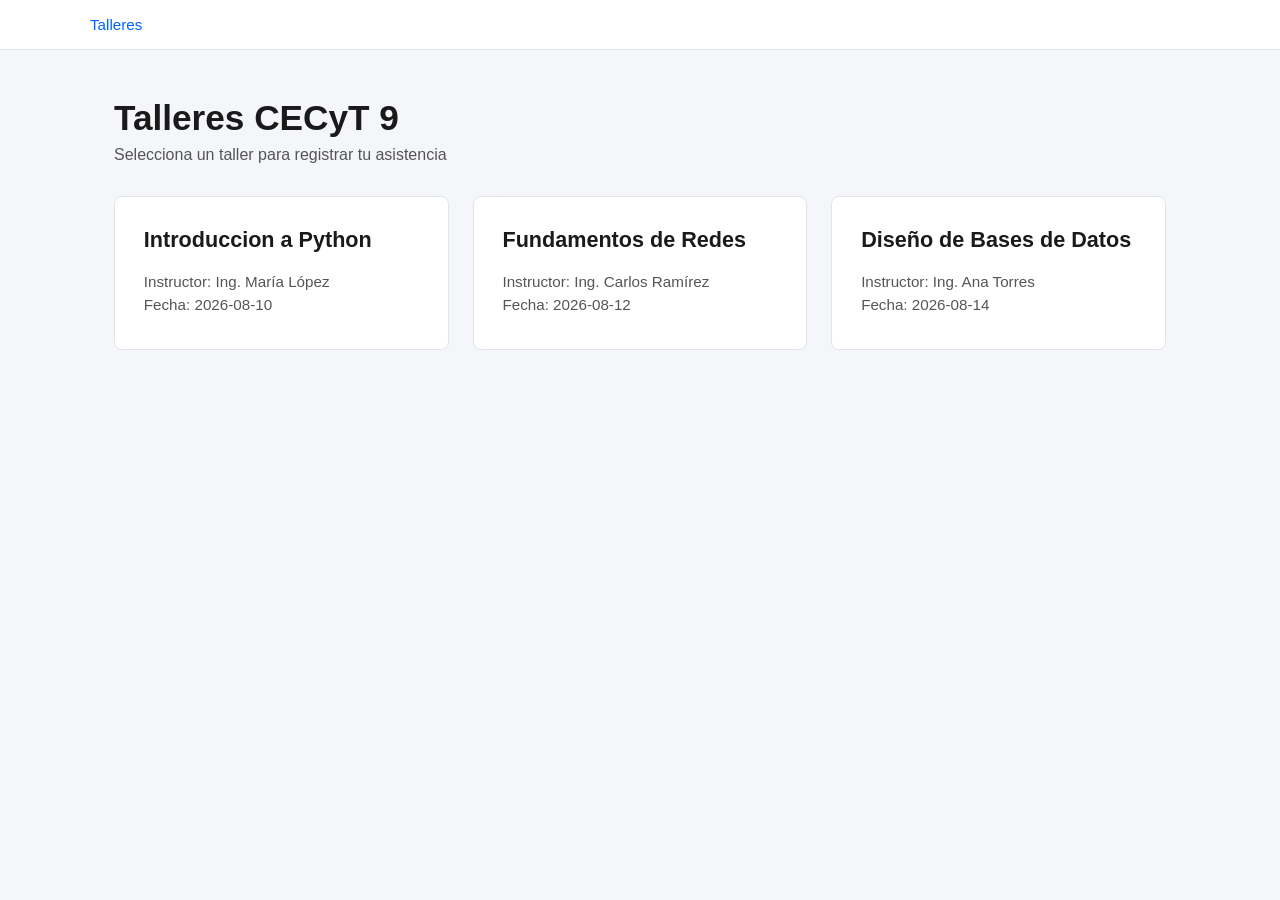
<file: index.html>
<!doctype html>
<html lang="en">
  <head>
    <meta charset="UTF-8" />
    <meta name="viewport" content="width=device-width, initial-scale=1.0" />
    <title>Practica</title>
    <link rel="stylesheet" href="styles.css" />
  </head>
  <body>
    <nav class="navbar">
      <div class="nav-container">
        <a href="index.html" class="nav-logo">Talleres</a>
      </div>
    </nav>
    <main class="main-container">
      <header class="page-header">
        <h1>Talleres CECyT 9</h1>
        <p>Selecciona un taller para registrar tu asistencia</p>
      </header>
      <section class="cards-grid">
        <article class="card-taller">
          <a href="detalle.html" style="text-decoration: none; color: inherit">
            <h2>Introduccion a Python</h2>
          </a>
          <p class="instructor">Instructor: Ing. María López</p>
          <p class="fecha">Fecha: 2026-08-10</p>
        </article>

        <article class="card-taller">
          <a href="detalle.html" style="text-decoration: none; color: inherit">
            <h2>Fundamentos de Redes</h2>
          </a>
          <p class="instructor">Instructor: Ing. Carlos Ramírez</p>
          <p class="fecha">Fecha: 2026-08-12</p>
        </article>

        <article class="card-taller">
          <a href="detalle.html" style="text-decoration: none; color: inherit">
            <h2>Diseño de Bases de Datos</h2>
          </a>
          <p class="instructor">Instructor: Ing. Ana Torres</p>
          <p class="fecha">Fecha: 2026-08-14</p>
        </article>
      </section>
    </main>
  </body>
</html>
</file>
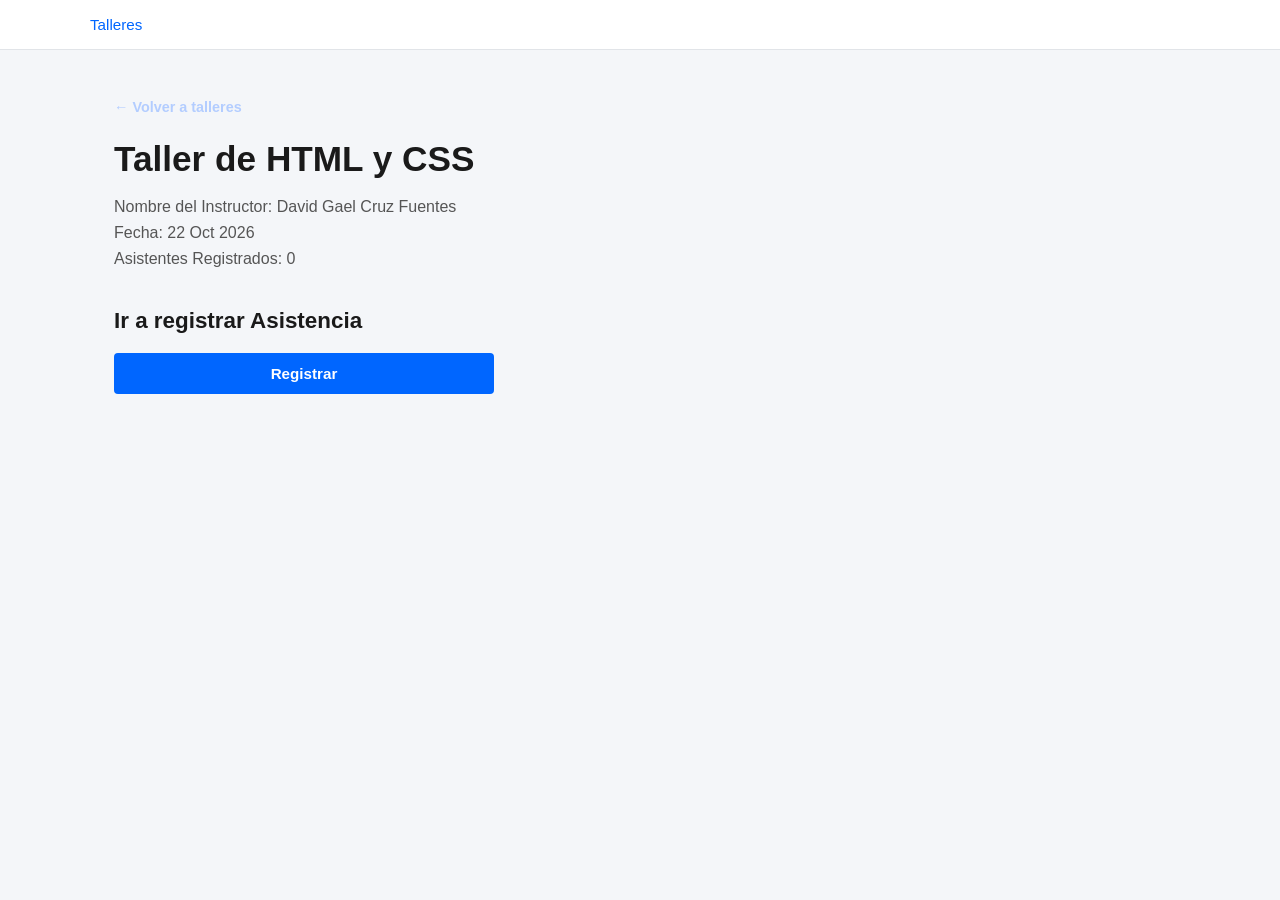
<file: detalle.html>
<!DOCTYPE html>
<html lang="es">
<head>
    <meta charset="UTF-8">
    <meta name="viewport" content="width=device-width, initial-scale=1.0">
    <title>Detalles</title>
    <link rel="stylesheet" href="./styles.css">
</head>
<body>

    <nav class="navbar">
        <div class="nav-container">
            <a href="index.html" class="nav-logo">Talleres</a>
        </div>
    </nav>

    <main class="main-container">
        
        <button class="btn-back" onclick="window.location.href='index.html'">← Volver a talleres</button>

        <section class="detalle-header">
            <h1 id="nombre-taller">Taller de HTML y CSS</h1>
            <p id="instructor" class="info-item">Nombre del Instructor: David Gael Cruz Fuentes</p>
            <p id="fecha" class="info-item">Fecha: 22 Oct 2026</p>
            <p id="asistentes" class="info-item">Asistentes Registrados: 0</p>
        </section>

        <section class="form-container">
            <h2>Ir a registrar Asistencia</h2>
            <a id="link-registro" href="registro.html" class="btn-primary" style="display: inline-block; text-align: center; text-decoration: none;">Registrar</a>
        </section>

    </main>
    
</body>
</html>
</file>
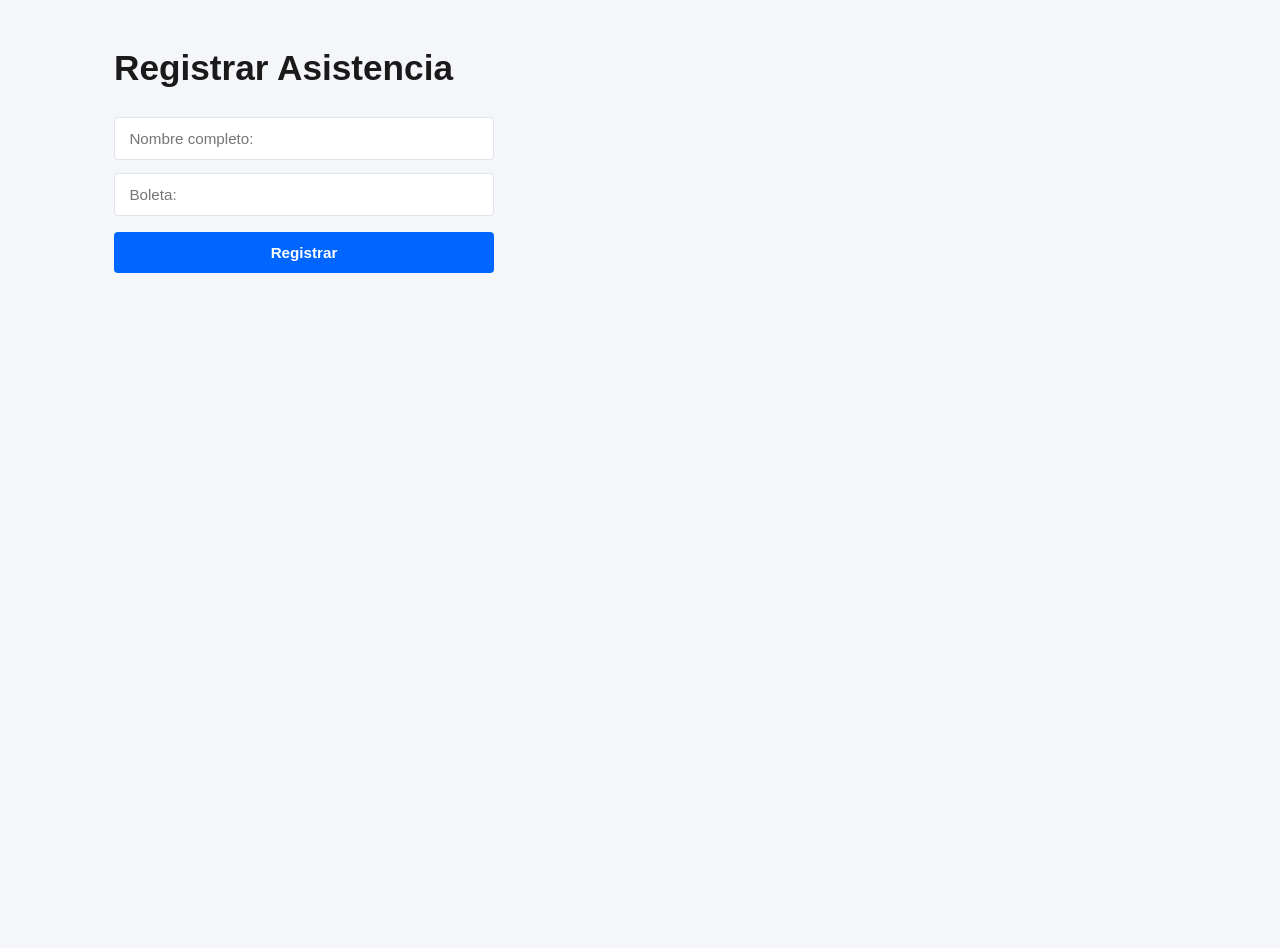
<file: registro.html>
<!DOCTYPE html>
<html lang="en">
<head>
    <meta charset="UTF-8">
    <meta name="viewport" content="width=device-width, initial-scale=1.0">
    <title>Registro</title>
    <link rel="stylesheet" href="./styles.css">
</head>
<body>

    <main class="main-container">
        <div class="form-container login-container">
            <h1>Registrar Asistencia</h1>
            <form id="form-registro" novalidate>
                <div class="form-group">
                    <input type="text" id="nombre" name="nombre" required placeholder="Nombre completo: ">
                    <span class="mensaje-alerta" id="error-nombre"></span>
                </div>
                
                <div class="form-group">
                    <input type="text" id="boleta" name="boleta" required placeholder="Boleta: ">
                    <span class="mensaje-alerta" id="error-boleta"></span>
                </div>
                
                <button type="submit" class="btn-primary">Registrar</button>
                <p class="mensaje-exito" id="mensaje-exito"></p>
            </form>
        </div>
    </main>

</body>
</html>
</file>
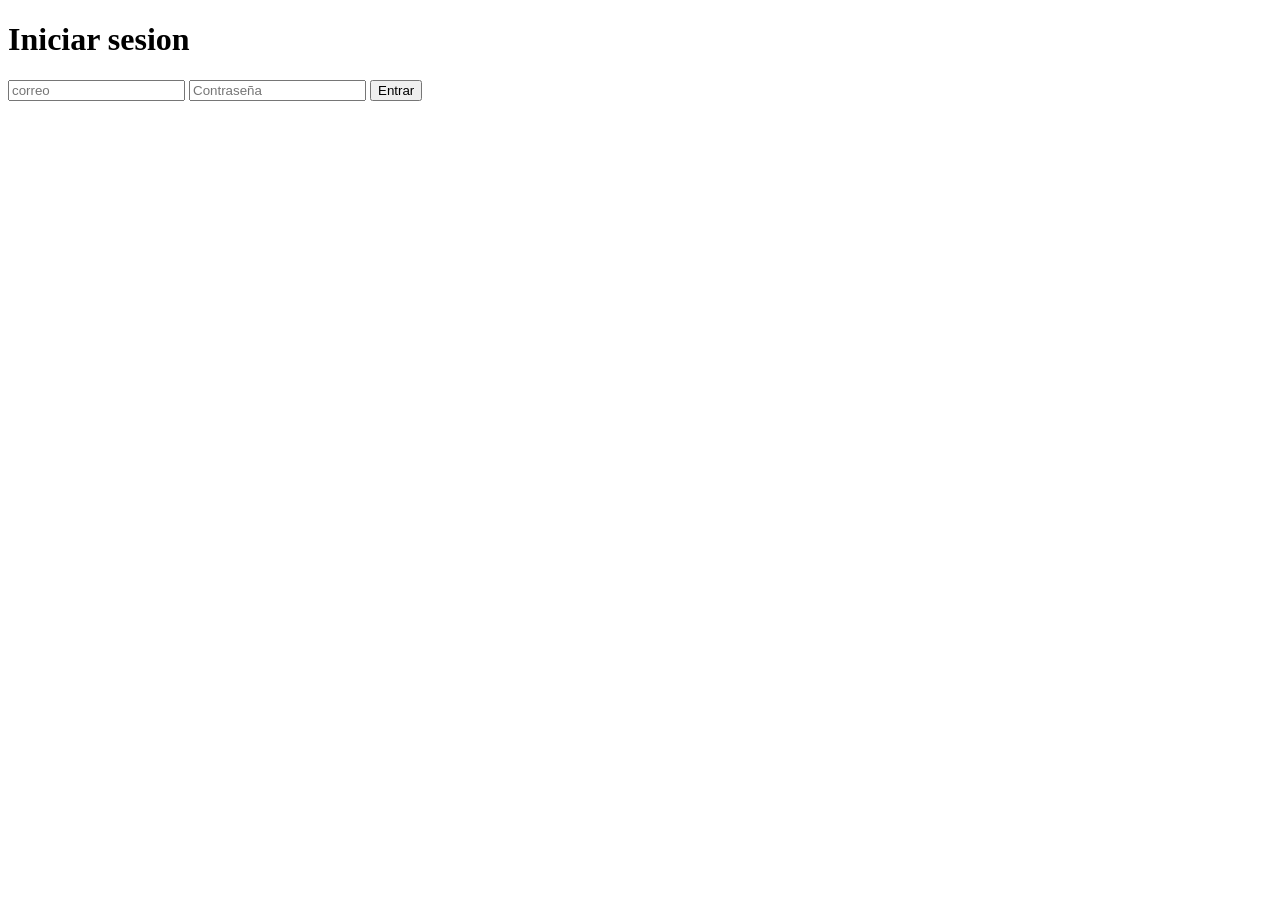
<file: sesion.html>
<!DOCTYPE html>
<html lang="en">
<head>
    <meta charset="UTF-8">
    <meta name="viewport" content="width=device-width, initial-scale=1.0">
    <title>IniciarSesion</title>
</head>
<body>
      <main>
    <form class="formulario-sesion" id="form-sesion" novalidate>
      <h1>Iniciar sesion</h1>
      <label for="correo" ></label>
      <input type="text" id="correo" name="correo" required placeholder="correo">
      <span class="error" id="error-correo"></span>
      <label for="contraseña"></label>
      <input type="text" id="contraseña" name="contraseña" required placeholder="Contraseña">
      <span class="error" id="error-contraseña"></span>
      <button type="submit">Entrar</button>
      <p class="mensaje-exito" id="mensaje-exito"></p>
    </form>
  </main>
</body>
</html>
</file>
<file: styles.css>
* {
  box-sizing: border-box;
  margin: 0;
  padding: 0;
}

body {
  font-family: 'Segoe UI', Tahoma, Geneva, Verdana, sans-serif;
  background-color: #fff3d0;
  color: #1a1a1a;
  min-height: 100vh;
}

/* --- Barra de Navegación --- */
.navbar {
  background-color: #ffffff;
  border-bottom: 1px solid #e1e4e8;
  padding: 1rem 2rem;
}

.nav-container {
  max-width: 1100px;
  margin: 0 auto;
  display: flex;
  gap: 1.5rem;
  align-items: center;
}

.nav-logo, 
.nav-link {
  text-decoration: none;
  color: hsl(219, 100%, 85%);
  font-size: 0.95rem;
  font-weight: 500;
}

.nav-logo:hover, 
.nav-link:hover {
  text-decoration: underline;
}

/* --- Contenedor Principal --- */
.main-container {
  max-width: 1100px;
  margin: 2.5rem auto;
  padding: 0 1.5rem;
}

/* Manejo de vistas (Mostrar / Ocultar) */
.vista.hidden,
.hidden {
  display: none !important;
}

/* --- VISTA 1: Lista de Talleres --- */
.page-header {
  margin-bottom: 2rem;
}

.page-header h1 {
  font-size: 2.2rem;
  font-weight: 700;
  margin-bottom: 0.5rem;
}

.page-header p {
  color: #555555;
  font-size: 1rem;
}

.cards-grid {
  display: grid;
  grid-template-columns: repeat(auto-fit, minmax(280px, 1fr));
  gap: 1.5rem;
}

.card-taller {
  background-color: #ffffff;
  border: 1px solid #e1e4e8;
  border-radius: 8px;
  padding: 1.8rem;
  cursor: pointer;
  transition: transform 0.2s ease, box-shadow 0.2s ease;
}

.card-taller:hover {
  transform: translateY(-4px);
  box-shadow: 0 8px 16px rgba(0, 0, 0, 0.08);
}

.card-taller h2 {
  font-size: 1.35rem;
  margin-bottom: 1.2rem;
  line-height: 1.3;
}

.card-taller .instructor,
.card-taller .fecha {
  color: #555555;
  font-size: 0.95rem;
  margin-bottom: 0.4rem;
}

/* --- VISTA 2: Detalle y Formulario --- */
.btn-back {
  background: none;
  border: none;
  color: hsl(219, 100%, 85%);
  font-size: 0.9rem;
  cursor: pointer;
  margin-bottom: 1.5rem;
  font-weight: 600;
}

.btn-back:hover {
  text-decoration: underline;
}

.detalle-header {
  margin-bottom: 2.5rem;
}

.detalle-header h1 {
  font-size: 2.2rem;
  margin-bottom: 1.2rem;
}

.info-item {
  color: #555555;
  font-size: 1rem;
  margin-bottom: 0.5rem;
}

.form-container {
  max-width: 380px;
  margin-bottom: 2.5rem;
}

.form-container h2 {
  font-size: 1.4rem;
  margin-bottom: 1rem;
}

.form-group {
  margin-bottom: 0.8rem;
}

.form-group input {
  width: 100%;
  padding: 0.75rem 0.9rem;
  border: 1px solid #e1e4e8;
  border-radius: 4px;
  font-size: 0.95rem;
  outline: none;
  background-color: #ffffff;
}

.form-group input:focus {
  border-color: hsl(219, 100%, 85%);
}

.btn-primary {
  width: 100%;
  padding: 0.75rem;
  background-color: hsl(219, 100%, 85%);
  color: white;
  border: none;
  border-radius: 4px;
  font-size: 0.95rem;
  font-weight: 600;
  cursor: pointer;
  transition: background-color 0.2s ease;
}

.btn-primary:hover {
  background-color: #3566a7;
}

/* Mensajes de Estado */
.mensaje-exito {
  color: #28a745;
  font-weight: 600;
  font-size: 0.95rem;
  margin-top: 1rem;
}

.alumnos-container h2 {
  font-size: 1.4rem;
  margin-bottom: 0.8rem;
}

.mensaje-alerta {
  color: #d93025;
  font-weight: 500;
}

body {
  font-family: 'Segoe UI', Tahoma, Geneva, Verdana, sans-serif;
  background-color: #f4f6f9;
  color: #1a1a1a;
  min-height: 100vh;
}

/* --- Barra de Navegación --- */
.navbar {
  background-color: #ffffff;
  border-bottom: 1px solid #e1e4e8;
  padding: 1rem 2rem;
}

.nav-container {
  max-width: 1100px;
  margin: 0 auto;
  display: flex;
  gap: 1.5rem;
  align-items: center;
}

.nav-logo, 
.nav-link {
  text-decoration: none;
  color: #0066ff;
  font-size: 0.95rem;
  font-weight: 500;
}

.nav-logo:hover, 
.nav-link:hover {
  text-decoration: underline;
}

/* --- Contenedor Principal de Login --- */
.main-container {
  max-width: 1100px;
  margin: 3rem auto;
  padding: 0 1.5rem;
}

.login-container {
  max-width: 380px;
}

.login-container h1 {
  font-size: 2.2rem;
  font-weight: 700;
  margin-bottom: 1.8rem;
}

/* --- Formulario e Inputs --- */
.form-group {
  margin-bottom: 0.8rem;
}

.form-group input {
  width: 100%;
  padding: 0.75rem 0.9rem;
  border: 1px solid #e1e4e8;
  border-radius: 4px;
  font-size: 0.95rem;
  outline: none;
  background-color: #ffffff;
  transition: border-color 0.2s ease;
}

.form-group input:focus {
  border-color: #0066ff;
}

/* --- Botón Entrar --- */
.btn-primary {
  width: 100%;
  padding: 0.75rem;
  background-color: #0066ff;
  color: #ffffff;
  border: none;
  border-radius: 4px;
  font-size: 0.95rem;
  font-weight: 600;
  cursor: pointer;
  transition: background-color 0.2s ease;
  margin-top: 0.2rem;
}

.btn-primary:hover {
  background-color: #0052cc;
}
</file>
